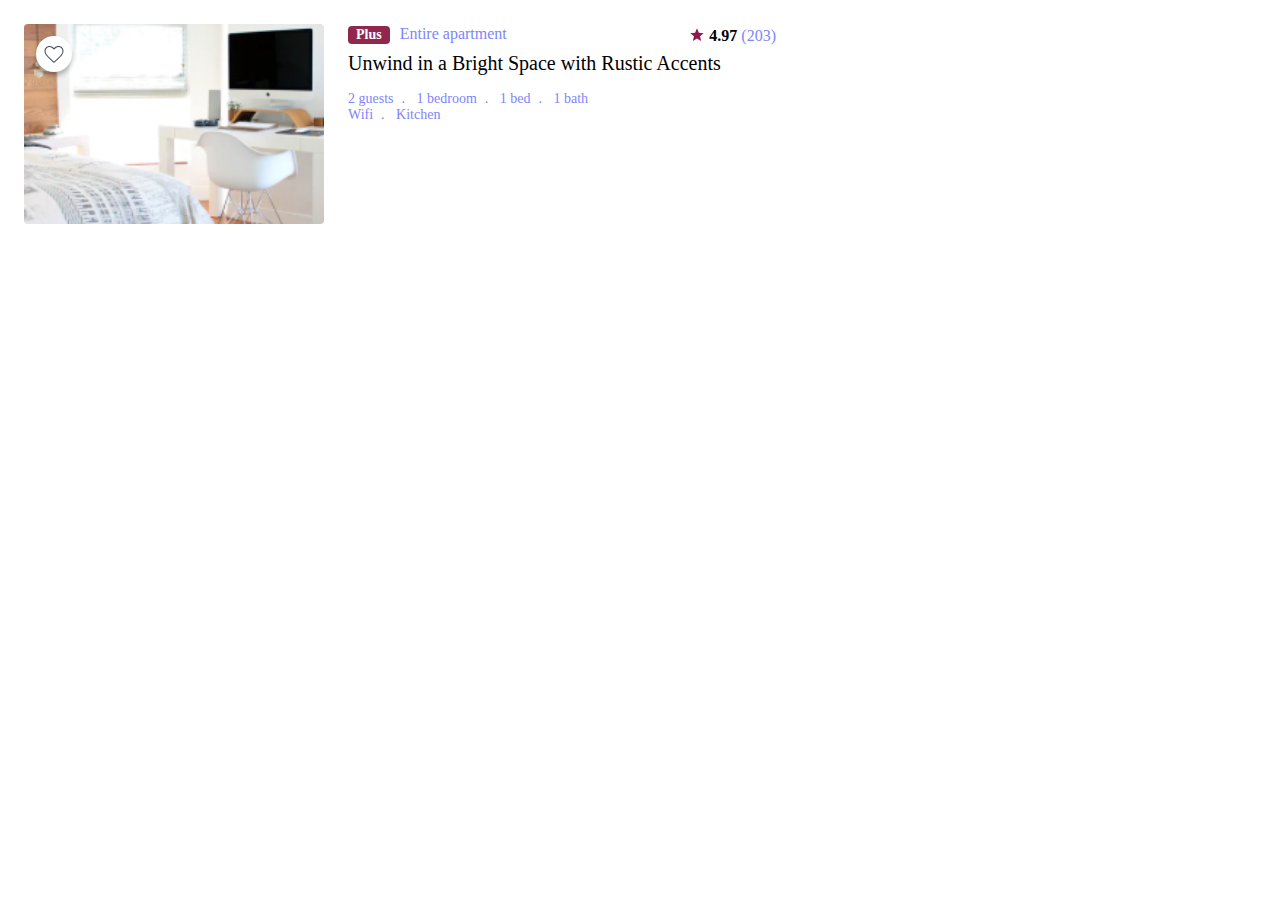
<file: index.html>
<!DOCTYPE html>
<html lang="en">
<head>
    <meta charset="UTF-8">
    <meta name="viewport" content="width=device-width, initial-scale=1.0">
    <title>Background-practice1</title>
    <link rel="stylesheet" href="style.css">
</head>
<body>
    <article class="card">
        <div class="card-image">
            <button type="button" class="like-button"></button>
            <img src="/img/img-house-vertical.jpg">
        </div>

        <div class="card-content">
            <header class="card-header">
                <div class="property-type">
                    <strong class="plus-badge">Plus</strong>
                    <span>Entire apartment</span>
                </div>
                <div class="property-rate">
                    <strong aria-label="Review: 4.97">
                        4.97
                    </strong>
                    <span aria-label="Total 203 reviews">(203)</span>
                </div>
            </header>
            <h1 class="card-title">
                Unwind in a Bright Space with Rustic Accents
              </h1>
      
              <div class="card-detail">
                <dl class="property-detail">
                  <div>
                    <dt class="sr-only">Rooms and beds</dt>
                    <dd>
                      <span>2 guests</span>
                      <span>1 bedroom</span>
                      <span>1 bed</span>
                      <span>1 bath</span>
                    </dd>
                  </div>
                  <div>
                    <dt class="sr-only">Amenities</dt>
                    <dd>
                      <span>Wifi</span>
                      <span>Kitchen</span>
                    </dd>
                  </div>
                </dl>
              </div>
        </div>
    </article>
</body>
</html>
</file>
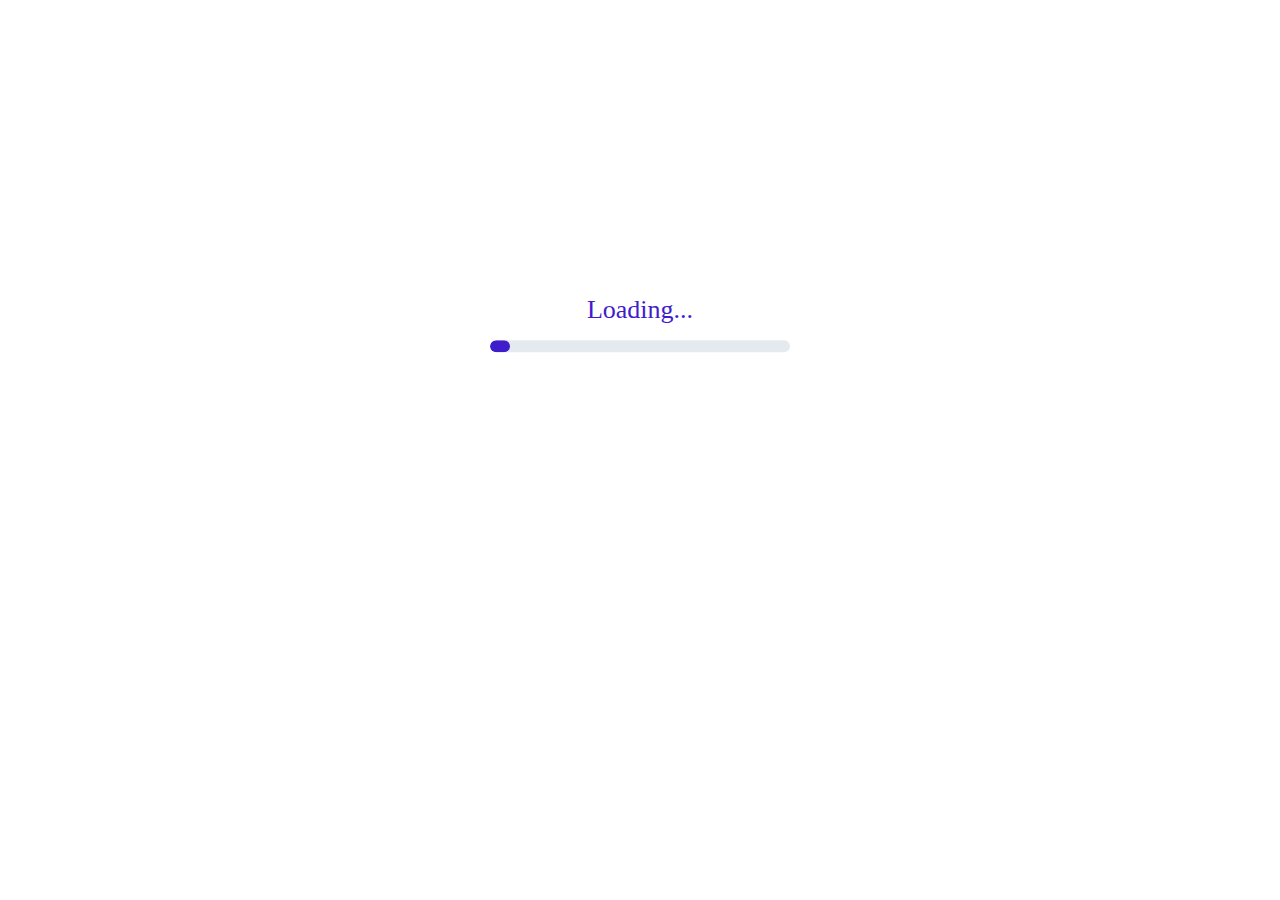
<file: animaiton.html>
<!DOCTYPE html>
<html lang="en">
<head>
    <meta charset="UTF-8">
    <meta name="viewport" content="width=device-width, initial-scale=1.0">
    <title>Animation</title>
    <link rel="stylesheet" href="animation.css">
</head>
<body>
    <section class="animation">
        <h2 class="loading-title">Loading...</h2>
        <div class="progress-bar">
            <span class="progress-bar-gauge"></span>
        </div>
    </section>
</body>
</html>
</file>
<file: style.css>
.like-button {
    box-shadow: 0px 4px 4px rgba(0, 0, 0, 0.25);
  }
  
  /* ▼ WHERE YOUR CODE BEGINS */

  *{
      box-sizing: border-box;
      margin: 0;
  }
  .sr-only{
      position: absolute;
      z-index: -100;
      overflow: hidden;
      opacity: 0;
  }


/* Card */

.card{
    display: flex;
    width: 800px;
    padding: 24px;

}
  .card-image{
    position: relative;
    display: flex;
    justify-content: center;
    align-items: center;
    overflow: hidden;
    width: 300px;
    height: 200px;
    margin-right: 24px;
    border-radius: 4px;
  }
  .card-image img{
      width: 100%;
      height: auto;
  }
  .card-image   .like-button{
    position: absolute;
    top: 12px;
    left: 12px;  
    width: 36px;
    height: 36px;
    border-radius: 50%;
    border: none;
    background-color: #fff;
    background-image: url(img/icon-favorite.svg);
    background-repeat: no-repeat;
    background-position: center center;
    background-size: 24px 24px;
    cursor: pointer;
  }
  .card-image   .like-button:hover{
      background-color: #91274d;
  }

/* Card-Content */
.card-content{
    flex-grow: 1;
}
.card-header{
    display: flex;
    justify-content: space-between;
    align-items: center;
    margin-bottom: 8px;
}
  .plus-badge{
      display: inline-block;
      padding: 1px 8px;
      margin-right: 6px;
      border-radius: 4px;
      color: #fff;
      font-size: 14px;
      background-color: #91274d;
  }
  .property-type span{
      font-size: 16px;
      line-height: 1.25;
      color: #7d85fd;
  }
  .property-rate {
      font-size: 16px;
      line-height: 0.85;
  }
  .property-rate span{
      color: #7d85fd;
  }
  .property-rate::before{
      content: '';
      position: relative;
      top: 2px;
      display: inline-block;
      width: 16px;
      height: 16px;
      background-image: url(img/icon-star.svg);
      background-repeat: no-repeat;
      background-size: contain;
      background-position: center center;
  }
  .card-title{
      font-size: 20px;
      font-weight: 400;
      margin-bottom: 16px;
  }
  .property-detail{
      font-size: 14px;
      color: #7d85fd;
  }
  .property-detail dd span::after{
    content: '.';
    margin: 0 8px;
  }
  .property-detail dd span:last-child::after{
      content: '';
      margin: 0;
  }
</file>
<file: animation.css>
*{
    box-sizing: border-box;
    margin: 0;
}

.animation{
    display: flex;
    flex-direction: column;
    justify-content: center;
    align-items: center;
    transform: translateY(500%);
}
.loading-title{
    font-size: 26px;
    font-weight: 400;
    line-height: 1.333;
    margin-bottom: 12px;
    color: #3f1dcb;
    animation-name: flicker;
    animation-duration: 1600ms;
    animation-iteration-count:infinite;
}
.progress-bar{
    position: relative;
    width: 300px;
    height: 12px;
    border-radius: 100px;
    background-color: #E5EAEF;
    overflow: hidden;
}
.progress-bar-gauge{
    position: absolute;
    top: 0;
    left: 0;
    width: 20px;
    height: 12px;
    border-radius: 100px;
    background-color: #3f1dcb;
    animation-name: progress;
    animation-duration: 1600ms;
    animation-iteration-count:infinite;
}

@keyframes progress{
    from{
        width: 10%;
    }
    to{
        width: 99%;
    }
}

@keyframes flicker{
    from{
        opacity: 0.1;
    }
    to{
        opacity: 0.9;
    }
}
</file>
